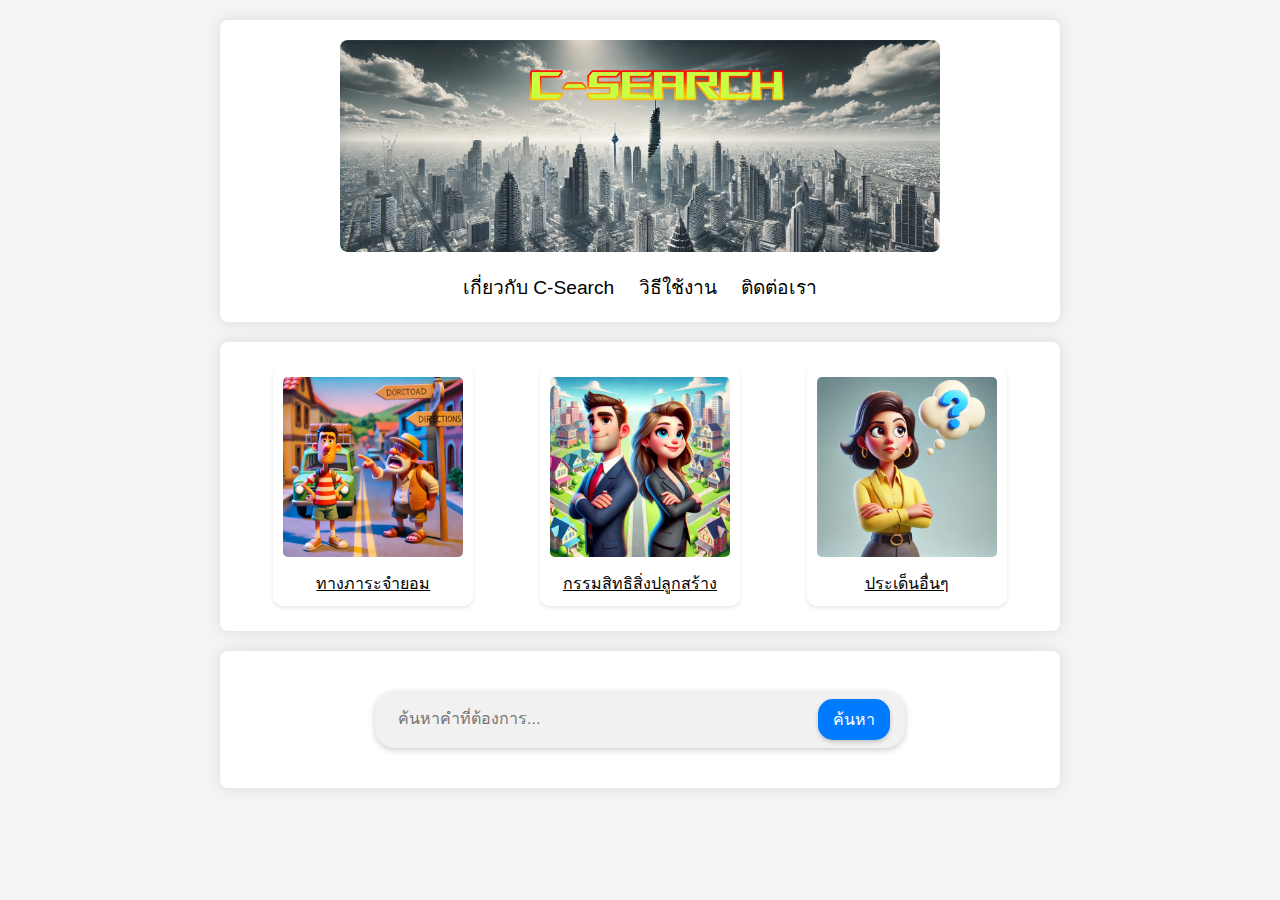
<file: cover.html>
<!DOCTYPE html>
<html lang="th">
<head>
    <meta charset="UTF-8">
    <meta name="viewport" content="width=device-width, initial-scale=1.0">
    <title>Search Engine ภายในเว็บไซต์</title>
    <link rel="stylesheet" href="styles.css">
</head>
<body>
    <!-- ตอนที่ 1: Cover Page และ Links -->
    <div class="section cover-page">
        <img src="imageweb/coverpage.png" alt="Cover Image" class="img-cover">
        <div class="links">
            <a href="#about" class="link-item">เกี่ยวกับ C-Search</a>
            <a href="#usage" class="link-item">วิธีใช้งาน</a>
            <a href="#contact" class="link-item">ติดต่อเรา</a>
        </div>
    </div>

    <!-- ตอนที่ 2: Clickable Cards -->
    <div class="section cards">
        <a href="page1.html" class="card">
            <img src="imageweb/road.png" alt="ทางภาระจำยอม">
            ทางภาระจำยอม
        </a>
        <a href="page2.html" class="card">
            <img src="imageweb/owner.png" alt="กรรมสิทธิสิ่งปลูกสร้าง">
            กรรมสิทธิสิ่งปลูกสร้าง
        </a>
        <a href="page3.html" class="card">
            <img src="imageweb/etc.png" alt="ประเด็นอื่นๆ">
            ประเด็นอื่นๆ
        </a>
    </div>

<!-- ตอนที่ 3: Search Engine -->
<div class="section search-engine">
    <div class="search-container">
        <div class="search-box">
            <input type="text" id="searchInput" placeholder="ค้นหาคำที่ต้องการ...">
            <button class="search-button">ค้นหา</button>
        </div>
    </div>
</div>

    <script src="search.js"></script>
</body>
</html>
</file>
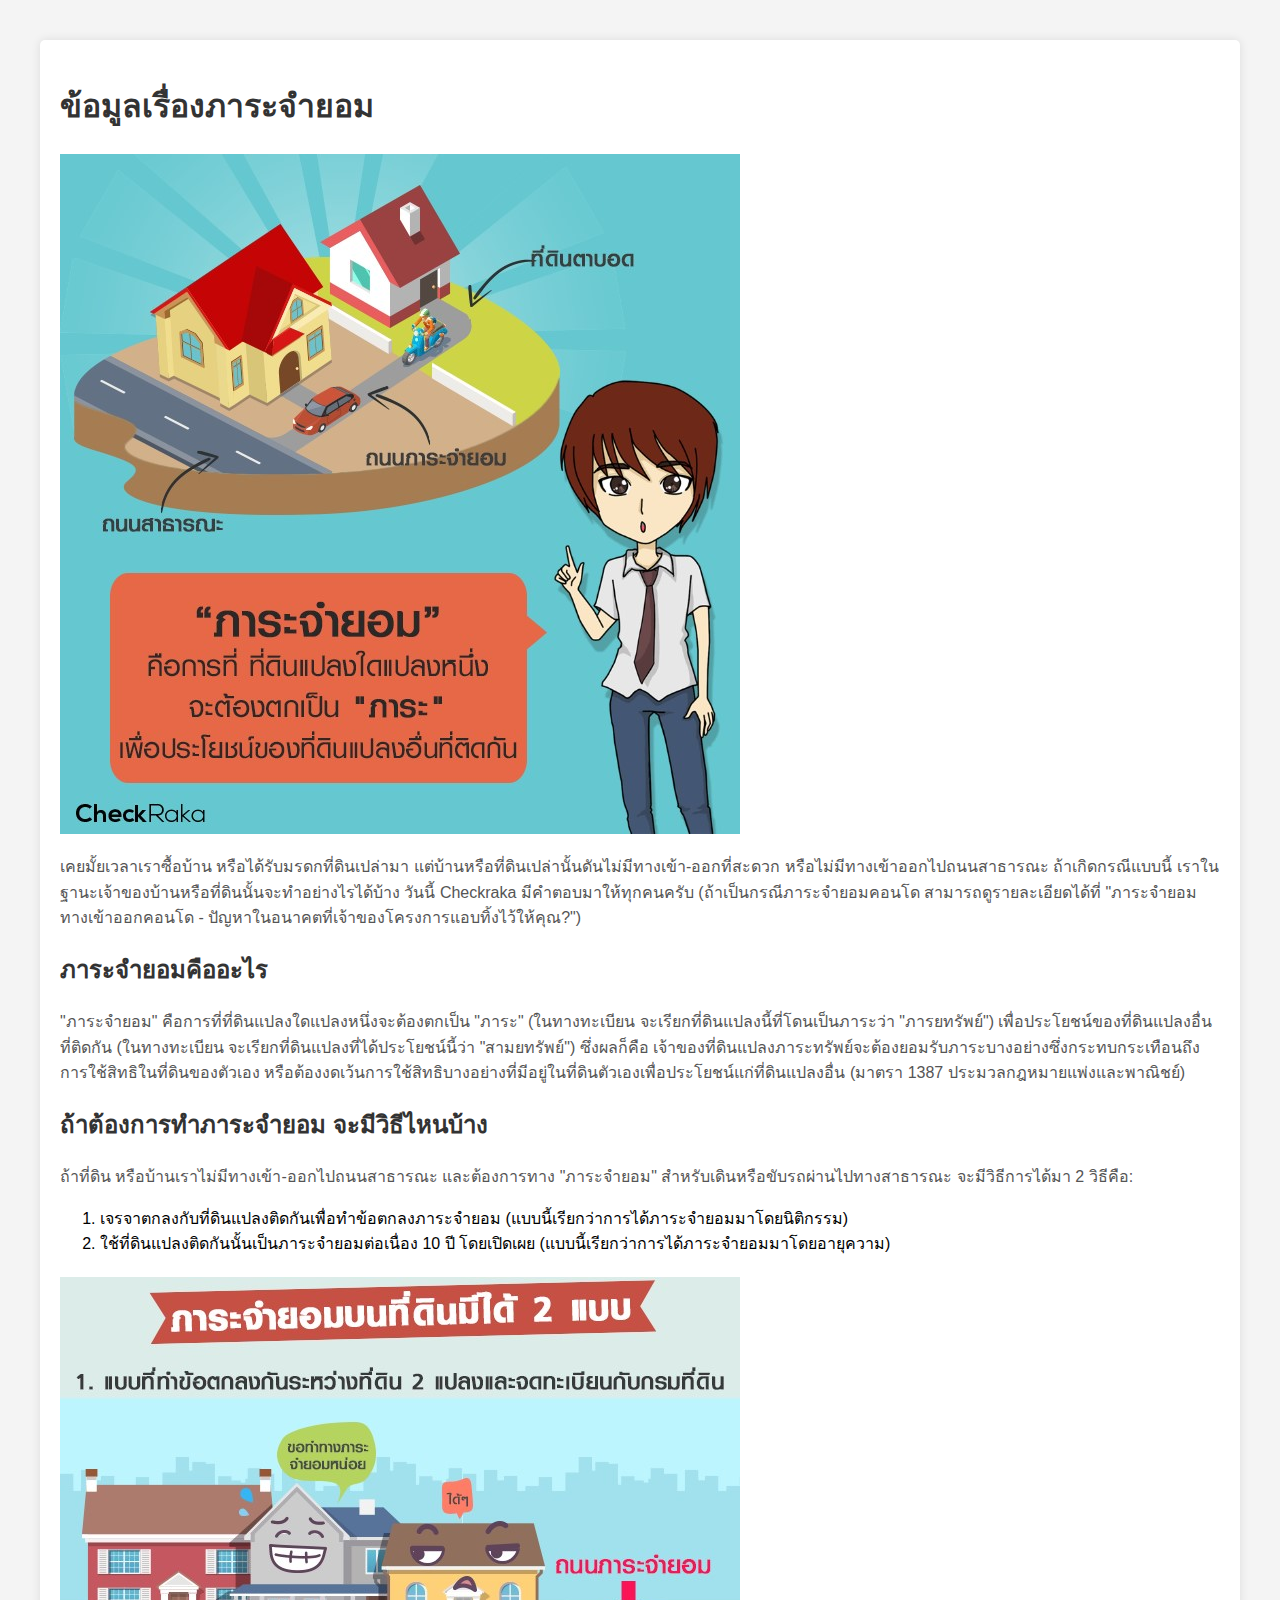
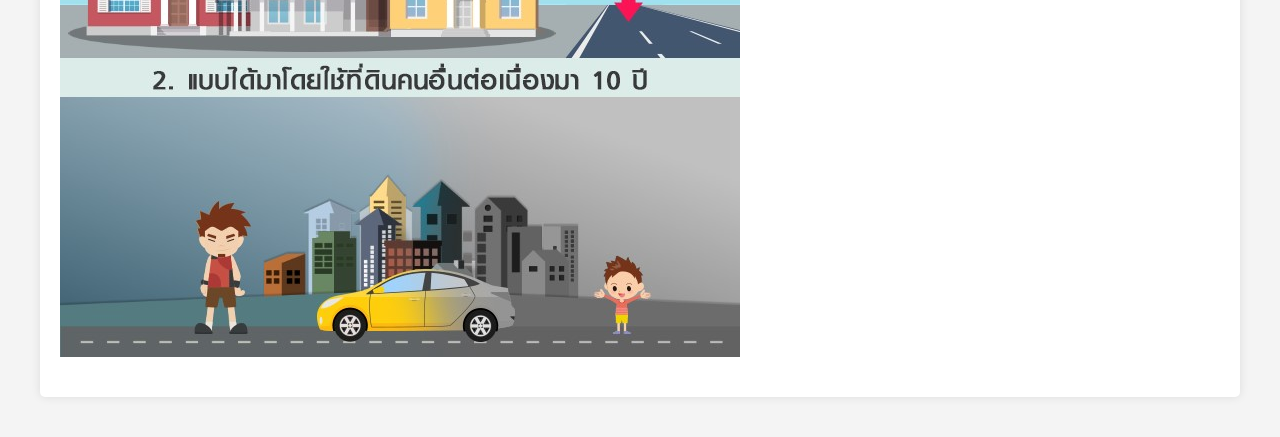
<file: page1.html>
<!DOCTYPE html>
<html lang="th">
<head>
    <meta charset="UTF-8">
    <meta name="viewport" content="width=device-width, initial-scale=1.0">
    <title>ข้อมูลเรื่องภาระจำยอม</title>
    <style>
        body {
            font-family: Arial, sans-serif;
            line-height: 1.6;
            margin: 20px;
            padding: 20px;
            background-color: #f4f4f4;
        }
        h1, h2 {
            color: #333;
        }
        p {
            color: #555;
        }
        .container {
            background-color: #fff;
            padding: 20px;
            border-radius: 5px;
            box-shadow: 0 0 10px rgba(0, 0, 0, 0.1);
        }
        img {
            max-width: 100%;
            height: auto;
            display: block;
            margin: 20px 0;
        }
    </style>
</head>
<body>

<div class="container">
    <h1>ข้อมูลเรื่องภาระจำยอม</h1>

    <!-- ใส่รูปภาพที่นี่ -->
    <img src="imageweb/CC1_01.jpg" alt="ภาระจำยอม">

    <p>เคยมั้ยเวลาเราซื้อบ้าน หรือได้รับมรดกที่ดินเปล่ามา แต่บ้านหรือที่ดินเปล่านั้นดันไม่มีทางเข้า-ออกที่สะดวก หรือไม่มีทางเข้าออกไปถนนสาธารณะ ถ้าเกิดกรณีแบบนี้ เราในฐานะเจ้าของบ้านหรือที่ดินนั้นจะทำอย่างไรได้บ้าง วันนี้ Checkraka มีคำตอบมาให้ทุกคนครับ (ถ้าเป็นกรณีภาระจำยอมคอนโด สามารถดูรายละเอียดได้ที่ "ภาระจำยอมทางเข้าออกคอนโด - ปัญหาในอนาคตที่เจ้าของโครงการแอบทิ้งไว้ให้คุณ?")</p>

    <h2>ภาระจำยอมคืออะไร</h2>
    <p>"ภาระจำยอม" คือการที่ที่ดินแปลงใดแปลงหนึ่งจะต้องตกเป็น "ภาระ" (ในทางทะเบียน จะเรียกที่ดินแปลงนี้ที่โดนเป็นภาระว่า "ภารยทรัพย์") เพื่อประโยชน์ของที่ดินแปลงอื่นที่ติดกัน (ในทางทะเบียน จะเรียกที่ดินแปลงที่ได้ประโยชน์นี้ว่า "สามยทรัพย์") ซึ่งผลก็คือ เจ้าของที่ดินแปลงภาระทรัพย์จะต้องยอมรับภาระบางอย่างซึ่งกระทบกระเทือนถึงการใช้สิทธิในที่ดินของตัวเอง หรือต้องงดเว้นการใช้สิทธิบางอย่างที่มีอยู่ในที่ดินตัวเองเพื่อประโยชน์แก่ที่ดินแปลงอื่น (มาตรา 1387 ประมวลกฎหมายแพ่งและพาณิชย์)</p>

    <h2>ถ้าต้องการทำภาระจำยอม จะมีวิธีไหนบ้าง</h2>
    <p>ถ้าที่ดิน หรือบ้านเราไม่มีทางเข้า-ออกไปถนนสาธารณะ และต้องการทาง "ภาระจำยอม" สำหรับเดินหรือขับรถผ่านไปทางสาธารณะ จะมีวิธีการได้มา 2 วิธีคือ:</p>
    <ol>
        <li>เจรจาตกลงกับที่ดินแปลงติดกันเพื่อทำข้อตกลงภาระจำยอม (แบบนี้เรียกว่าการได้ภาระจำยอมมาโดยนิติกรรม)</li>
        <li>ใช้ที่ดินแปลงติดกันนั้นเป็นภาระจำยอมต่อเนื่อง 10 ปี โดยเปิดเผย (แบบนี้เรียกว่าการได้ภาระจำยอมมาโดยอายุความ)</li>
    </ol>

    <img src="imageweb/CC1_02.jpg" alt="ภาระจำยอม">
    
</div>

</body>
</html>
</file>
<file: styles.css>
body {
    font-family: Arial, sans-serif;
    margin: 0;
    padding: 0;
    background-color: #f4f4f4;
}

.section {
    width: 100%;
    max-width: 800px;
    margin: 20px auto;
    padding: 20px;
    background-color: #fff;
    box-shadow: 0 0 15px rgba(0, 0, 0, 0.1);
    border-radius: 8px;
    text-align: center;
}

.img-cover {
    width: 100%;
    max-width: 600px;
    height: auto;
    border-radius: 8px;
    display: block;
    margin: 0 auto 20px;
}

.links a {
    font-size: 1.2em;
    padding: 10px;
    text-decoration: none;
    color: black;
}

.links a:hover {
    text-decoration: underline;
}

.cards {
    display: flex;
    justify-content: space-around;
    flex-wrap: wrap;
    padding: 20px;
}

.card {
    flex: 1 1 180px;
    max-width: 180px;
    padding: 10px;
    margin: 5px;
    background-color: transparent;
    border-radius: 10px;
    box-shadow: 0 4px 8px rgba(0,0,0,0.1);
    transition: transform 0.3s ease;
}

.card img {
    max-width: 100%;
    height: auto;
    border-radius: 5px;
    margin-bottom: 10px;
}

.card {
    flex: 1 1 180px; /* ลดขนาดลงจาก 200px */
    max-width: 180px; /* กำหนดขนาดสูงสุดเพิ่มเติม */
    padding: 10px;
    margin: 5px;
    background-color: transparent;
    color: black;
    text-align: center;
    border-radius: 10px;
    box-shadow: 0 2px 4px rgba(0,0,0,0.1); /* ลดเงาเมื่อไม่ hover */
    transition: transform 0.3s ease, box-shadow 0.3s ease; /* ทำให้การเปลี่ยนแปลงนุ่มนวล */
    cursor: pointer;
}

.card:hover {
    transform: translateY(-5px); /* ขยับขึ้นเล็กน้อยเมื่อ hover */
    box-shadow: 0 4px 8px rgba(0,0,0,0.3); /* เพิ่มเงาเมื่อ hover */
}

.search-container {
    padding: 20px;
}

.search-container {
    padding: 20px;
    text-align: center;
}

.search-box {
    display: inline-flex;
    width: 100%;
    max-width: 500px;
    background: #f1f1f1;
    padding: 8px 15px;
    border-radius: 20px;
    box-shadow: 0 2px 6px rgba(0,0,0,0.2);
    align-items: center;
}

.search-box input[type="text"] {
    flex-grow: 1;
    border: none;
    background: none;
    outline: none;
    width: auto;
    font-size: 1em;
    border-radius: 15px;
    padding: 8px;
}

.search-box .search-button {
    padding: 8px 15px;
    font-size: 1em;
    border-radius: 15px;
    border: none;
    background-color: #007bff;
    color: white;
    margin-left: 10px;
    cursor: pointer;
    box-shadow: 0 2px 4px rgba(0,0,0,0.2);
}

.search-box .search-button:hover {
    background-color: #0056b3;
}
</file>
